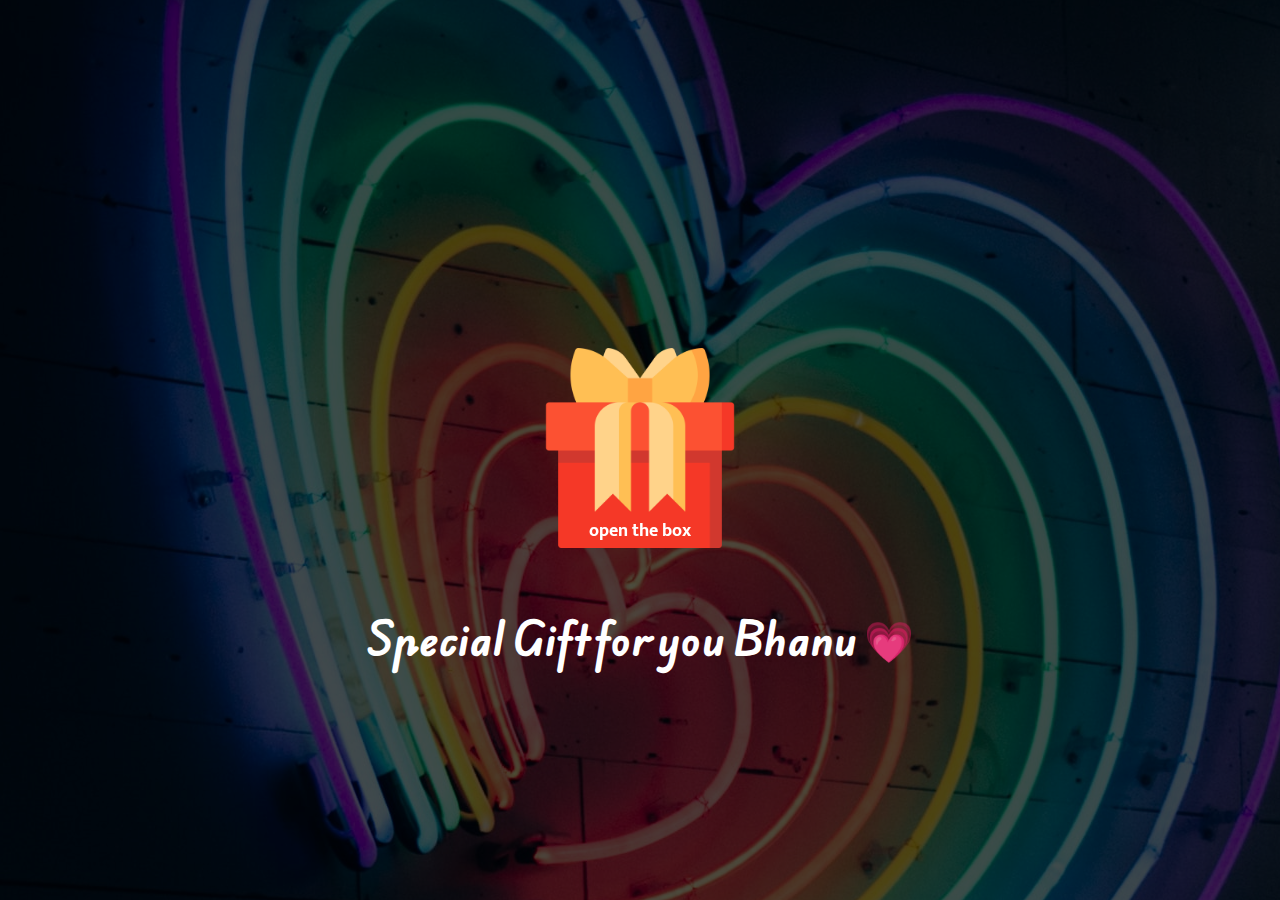
<file: index.html>
<!DOCTYPE html>
<html lang="en">
  <head>
    <meta charset="UTF-8" />
    <meta name="viewport" content="width=device-width, initial-scale=1.0" />
    <link rel="preconnect" href="https://fonts.googleapis.com" />
    <link rel="preconnect" href="https://fonts.gstatic.com" crossorigin />
    <link
      href="https://fonts.googleapis.com/css2?family=Mukta&display=swap"
      rel="stylesheet"
    />
    <link rel="preconnect" href="https://fonts.googleapis.com" />
    <link rel="preconnect" href="https://fonts.gstatic.com" crossorigin />
    <link
      href="https://fonts.googleapis.com/css2?family=Edu+AU+VIC+WA+NT+Hand:wght@400..700&display=swap"
      rel="stylesheet"
    />
    <link rel="stylesheet" href="./css/intro.css" />
    <title>🤍_SpecialGift_🤍</title>
  </head>
  <!--  
 
  CSS Blossoming Flowers at Magical Night.
  I've taken some inspiration by Yup Nguyen's Artwork: https://dribbble.com/shots/11096994-Virtual-Garden.
  Made with Pure CSS & ♥
-->

  <body>
    <div class="container">
      <h1 class="glow">Special Gift for you Bhanu 💗</h1>
      <div class="overlay"></div>

      <div class="gift-container">
        <a href="./flowers.html"> <img src="./images/gift.png" /></a>
      </div>
      <p>open the box</p>
    </div>
  </body>
</html>
</file>
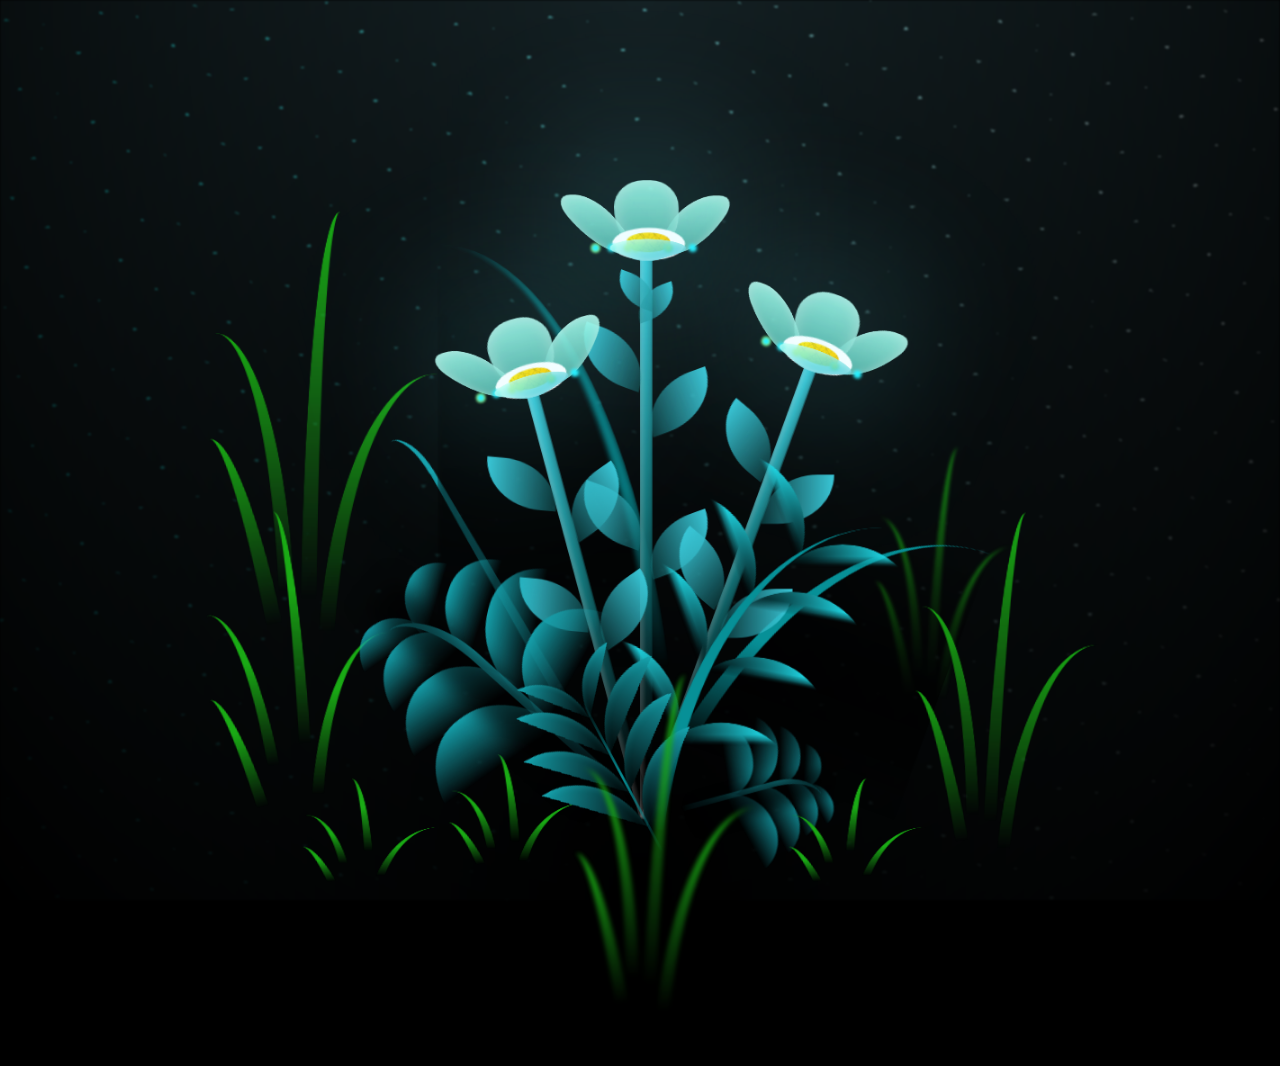
<file: flowers.html>
<!DOCTYPE html>
<html lang="en">
  <head>
    <meta charset="UTF-8" />
    <meta name="viewport" content="width=device-width, initial-scale=1.0" />
    <link rel="stylesheet" href="./css/style.css" />
    <title>🤍_SpecialGift_🤍</title>
  </head>
  <body class="not-loaded">
    <div class="night"></div>
    <div class="flowers">
      <div class="flower flower--1">
        <div class="flower__leafs flower__leafs--1">
          <div class="flower__leaf flower__leaf--1"></div>
          <div class="flower__leaf flower__leaf--2"></div>
          <div class="flower__leaf flower__leaf--3"></div>
          <div class="flower__leaf flower__leaf--4"></div>
          <div class="flower__white-circle"></div>

          <div class="flower__light flower__light--1"></div>
          <div class="flower__light flower__light--2"></div>
          <div class="flower__light flower__light--3"></div>
          <div class="flower__light flower__light--4"></div>
          <div class="flower__light flower__light--5"></div>
          <div class="flower__light flower__light--6"></div>
          <div class="flower__light flower__light--7"></div>
          <div class="flower__light flower__light--8"></div>
        </div>
        <div class="flower__line">
          <div class="flower__line__leaf flower__line__leaf--1"></div>
          <div class="flower__line__leaf flower__line__leaf--2"></div>
          <div class="flower__line__leaf flower__line__leaf--3"></div>
          <div class="flower__line__leaf flower__line__leaf--4"></div>
          <div class="flower__line__leaf flower__line__leaf--5"></div>
          <div class="flower__line__leaf flower__line__leaf--6"></div>
        </div>
      </div>

      <div class="flower flower--2">
        <div class="flower__leafs flower__leafs--2">
          <div class="flower__leaf flower__leaf--1"></div>
          <div class="flower__leaf flower__leaf--2"></div>
          <div class="flower__leaf flower__leaf--3"></div>
          <div class="flower__leaf flower__leaf--4"></div>
          <div class="flower__white-circle"></div>

          <div class="flower__light flower__light--1"></div>
          <div class="flower__light flower__light--2"></div>
          <div class="flower__light flower__light--3"></div>
          <div class="flower__light flower__light--4"></div>
          <div class="flower__light flower__light--5"></div>
          <div class="flower__light flower__light--6"></div>
          <div class="flower__light flower__light--7"></div>
          <div class="flower__light flower__light--8"></div>
        </div>
        <div class="flower__line">
          <div class="flower__line__leaf flower__line__leaf--1"></div>
          <div class="flower__line__leaf flower__line__leaf--2"></div>
          <div class="flower__line__leaf flower__line__leaf--3"></div>
          <div class="flower__line__leaf flower__line__leaf--4"></div>
        </div>
      </div>

      <div class="flower flower--3">
        <div class="flower__leafs flower__leafs--3">
          <div class="flower__leaf flower__leaf--1"></div>
          <div class="flower__leaf flower__leaf--2"></div>
          <div class="flower__leaf flower__leaf--3"></div>
          <div class="flower__leaf flower__leaf--4"></div>
          <div class="flower__white-circle"></div>

          <div class="flower__light flower__light--1"></div>
          <div class="flower__light flower__light--2"></div>
          <div class="flower__light flower__light--3"></div>
          <div class="flower__light flower__light--4"></div>
          <div class="flower__light flower__light--5"></div>
          <div class="flower__light flower__light--6"></div>
          <div class="flower__light flower__light--7"></div>
          <div class="flower__light flower__light--8"></div>
        </div>
        <div class="flower__line">
          <div class="flower__line__leaf flower__line__leaf--1"></div>
          <div class="flower__line__leaf flower__line__leaf--2"></div>
          <div class="flower__line__leaf flower__line__leaf--3"></div>
          <div class="flower__line__leaf flower__line__leaf--4"></div>
        </div>
      </div>

      <div class="grow-ans" style="--d: 1.2s">
        <div class="flower__g-long">
          <div class="flower__g-long__top"></div>
          <div class="flower__g-long__bottom"></div>
        </div>
      </div>

      <div class="growing-grass">
        <div class="flower__grass flower__grass--1">
          <div class="flower__grass--top"></div>
          <div class="flower__grass--bottom"></div>
          <div class="flower__grass__leaf flower__grass__leaf--1"></div>
          <div class="flower__grass__leaf flower__grass__leaf--2"></div>
          <div class="flower__grass__leaf flower__grass__leaf--3"></div>
          <div class="flower__grass__leaf flower__grass__leaf--4"></div>
          <div class="flower__grass__leaf flower__grass__leaf--5"></div>
          <div class="flower__grass__leaf flower__grass__leaf--6"></div>
          <div class="flower__grass__leaf flower__grass__leaf--7"></div>
          <div class="flower__grass__leaf flower__grass__leaf--8"></div>
          <div class="flower__grass__overlay"></div>
        </div>
      </div>

      <div class="growing-grass">
        <div class="flower__grass flower__grass--2">
          <div class="flower__grass--top"></div>
          <div class="flower__grass--bottom"></div>
          <div class="flower__grass__leaf flower__grass__leaf--1"></div>
          <div class="flower__grass__leaf flower__grass__leaf--2"></div>
          <div class="flower__grass__leaf flower__grass__leaf--3"></div>
          <div class="flower__grass__leaf flower__grass__leaf--4"></div>
          <div class="flower__grass__leaf flower__grass__leaf--5"></div>
          <div class="flower__grass__leaf flower__grass__leaf--6"></div>
          <div class="flower__grass__leaf flower__grass__leaf--7"></div>
          <div class="flower__grass__leaf flower__grass__leaf--8"></div>
          <div class="flower__grass__overlay"></div>
        </div>
      </div>

      <div class="grow-ans" style="--d: 2.4s">
        <div class="flower__g-right flower__g-right--1">
          <div class="leaf"></div>
        </div>
      </div>

      <div class="grow-ans" style="--d: 2.8s">
        <div class="flower__g-right flower__g-right--2">
          <div class="leaf"></div>
        </div>
      </div>

      <div class="grow-ans" style="--d: 2.8s">
        <div class="flower__g-front">
          <div
            class="flower__g-front__leaf-wrapper flower__g-front__leaf-wrapper--1"
          >
            <div class="flower__g-front__leaf"></div>
          </div>
          <div
            class="flower__g-front__leaf-wrapper flower__g-front__leaf-wrapper--2"
          >
            <div class="flower__g-front__leaf"></div>
          </div>
          <div
            class="flower__g-front__leaf-wrapper flower__g-front__leaf-wrapper--3"
          >
            <div class="flower__g-front__leaf"></div>
          </div>
          <div
            class="flower__g-front__leaf-wrapper flower__g-front__leaf-wrapper--4"
          >
            <div class="flower__g-front__leaf"></div>
          </div>
          <div
            class="flower__g-front__leaf-wrapper flower__g-front__leaf-wrapper--5"
          >
            <div class="flower__g-front__leaf"></div>
          </div>
          <div
            class="flower__g-front__leaf-wrapper flower__g-front__leaf-wrapper--6"
          >
            <div class="flower__g-front__leaf"></div>
          </div>
          <div
            class="flower__g-front__leaf-wrapper flower__g-front__leaf-wrapper--7"
          >
            <div class="flower__g-front__leaf"></div>
          </div>
          <div
            class="flower__g-front__leaf-wrapper flower__g-front__leaf-wrapper--8"
          >
            <div class="flower__g-front__leaf"></div>
          </div>
          <div class="flower__g-front__line"></div>
        </div>
      </div>

      <div class="grow-ans" style="--d: 3.2s">
        <div class="flower__g-fr">
          <div class="leaf"></div>
          <div class="flower__g-fr__leaf flower__g-fr__leaf--1"></div>
          <div class="flower__g-fr__leaf flower__g-fr__leaf--2"></div>
          <div class="flower__g-fr__leaf flower__g-fr__leaf--3"></div>
          <div class="flower__g-fr__leaf flower__g-fr__leaf--4"></div>
          <div class="flower__g-fr__leaf flower__g-fr__leaf--5"></div>
          <div class="flower__g-fr__leaf flower__g-fr__leaf--6"></div>
          <div class="flower__g-fr__leaf flower__g-fr__leaf--7"></div>
          <div class="flower__g-fr__leaf flower__g-fr__leaf--8"></div>
        </div>
      </div>

      <div class="long-g long-g--0">
        <div class="grow-ans" style="--d: 3s">
          <div class="leaf leaf--0"></div>
        </div>
        <div class="grow-ans" style="--d: 2.2s">
          <div class="leaf leaf--1"></div>
        </div>
        <div class="grow-ans" style="--d: 3.4s">
          <div class="leaf leaf--2"></div>
        </div>
        <div class="grow-ans" style="--d: 3.6s">
          <div class="leaf leaf--3"></div>
        </div>
      </div>

      <div class="long-g long-g--1">
        <div class="grow-ans" style="--d: 3.6s">
          <div class="leaf leaf--0"></div>
        </div>
        <div class="grow-ans" style="--d: 3.8s">
          <div class="leaf leaf--1"></div>
        </div>
        <div class="grow-ans" style="--d: 4s">
          <div class="leaf leaf--2"></div>
        </div>
        <div class="grow-ans" style="--d: 4.2s">
          <div class="leaf leaf--3"></div>
        </div>
      </div>

      <div class="long-g long-g--2">
        <div class="grow-ans" style="--d: 4s">
          <div class="leaf leaf--0"></div>
        </div>
        <div class="grow-ans" style="--d: 4.2s">
          <div class="leaf leaf--1"></div>
        </div>
        <div class="grow-ans" style="--d: 4.4s">
          <div class="leaf leaf--2"></div>
        </div>
        <div class="grow-ans" style="--d: 4.6s">
          <div class="leaf leaf--3"></div>
        </div>
      </div>

      <div class="long-g long-g--3">
        <div class="grow-ans" style="--d: 4s">
          <div class="leaf leaf--0"></div>
        </div>
        <div class="grow-ans" style="--d: 4.2s">
          <div class="leaf leaf--1"></div>
        </div>
        <div class="grow-ans" style="--d: 3s">
          <div class="leaf leaf--2"></div>
        </div>
        <div class="grow-ans" style="--d: 3.6s">
          <div class="leaf leaf--3"></div>
        </div>
      </div>

      <div class="long-g long-g--4">
        <div class="grow-ans" style="--d: 4s">
          <div class="leaf leaf--0"></div>
        </div>
        <div class="grow-ans" style="--d: 4.2s">
          <div class="leaf leaf--1"></div>
        </div>
        <div class="grow-ans" style="--d: 3s">
          <div class="leaf leaf--2"></div>
        </div>
        <div class="grow-ans" style="--d: 3.6s">
          <div class="leaf leaf--3"></div>
        </div>
      </div>

      <div class="long-g long-g--5">
        <div class="grow-ans" style="--d: 4s">
          <div class="leaf leaf--0"></div>
        </div>
        <div class="grow-ans" style="--d: 4.2s">
          <div class="leaf leaf--1"></div>
        </div>
        <div class="grow-ans" style="--d: 3s">
          <div class="leaf leaf--2"></div>
        </div>
        <div class="grow-ans" style="--d: 3.6s">
          <div class="leaf leaf--3"></div>
        </div>
      </div>

      <div class="long-g long-g--6">
        <div class="grow-ans" style="--d: 4.2s">
          <div class="leaf leaf--0"></div>
        </div>
        <div class="grow-ans" style="--d: 4.4s">
          <div class="leaf leaf--1"></div>
        </div>
        <div class="grow-ans" style="--d: 4.6s">
          <div class="leaf leaf--2"></div>
        </div>
        <div class="grow-ans" style="--d: 4.8s">
          <div class="leaf leaf--3"></div>
        </div>
      </div>

      <div class="long-g long-g--7">
        <div class="grow-ans" style="--d: 3s">
          <div class="leaf leaf--0"></div>
        </div>
        <div class="grow-ans" style="--d: 3.2s">
          <div class="leaf leaf--1"></div>
        </div>
        <div class="grow-ans" style="--d: 3.5s">
          <div class="leaf leaf--2"></div>
        </div>
        <div class="grow-ans" style="--d: 3.6s">
          <div class="leaf leaf--3"></div>
        </div>
      </div>
    </div>
    <script src="script.js"></script>
  </body>
</html>
</file>
<file: css/intro.css>
body {
  margin: 0;
  padding: 0;
  box-sizing: border-box;
}

.container {
  height: 100vh;
  width: 100%;
  background-image: url(../images/h.jpg);
  object-fit: cover;
  background-position: center;
  background-position-x: 75%;
  display: flex;
  justify-content: center;
  align-items: center;
}

.overlay {
  width: 100%;
  height: 100vh;
  background-color: rgba(0, 0, 0, 0.7);
  position: absolute;
  top: 0;
  left: 0;
}

img {
  width: 200px;
  animation: tilt-n-move-shaking 0.25s infinite;
}

.gift-container {
  position: fixed;
}

p {
  font-size: 1.125rem;
  color: white;
  font-family: "Mukta", sans-serif;
  font-weight: bold;
  position: fixed;
  z-index: 20;
  margin-top: 140px;
}

@keyframes tilt-n-move-shaking {
  0% {
    transform: translate(0, 0) rotate(0deg);
  }
  25% {
    transform: translate(5px, 5px) rotate(5deg);
  }
  50% {
    transform: translate(0, 0) rotate(0eg);
  }
  75% {
    transform: translate(-5px, 5px) rotate(-5deg);
  }
  100% {
    transform: translate(0, 0) rotate(0deg);
  }
}

@media only screen and (max-width: 450px) {
  img {
    width: 150px;
  }
}

@media only screen and (min-width: 500px) {
  p {
    margin-top: 180px;
  }
}

.glow {
  text-align: center;
  font-size: 2.5rem;
  margin-top: 45vh;
  color: white;
  font-family: "Edu AU VIC WA NT Hand", cursive;
  animation-name: glow;
  animation-duration: 3s;
  animation-iteration-count: infinite;
  animation-direction: alternate;
  z-index: 100;
}

@keyframes glow {
  from {
    text-shadow: 0px 0px 5px #fff, 0px 0px 5px #614ad3;
  }
  to {
    text-shadow: 0px 0px 10px #fff, 0px 0px 10px #614ad3;
  }
}
</file>
<file: css/style.css>
*,
*::after,
*::before {
  padding: 0;
  margin: 0;
  -webkit-box-sizing: border-box;
          box-sizing: border-box;
}

:root {
  --dark-color: #000;
}

body {
  display: -webkit-box;
  display: -ms-flexbox;
  display: flex;
  -webkit-box-align: end;
      -ms-flex-align: end;
          align-items: flex-end;
  -webkit-box-pack: center;
      -ms-flex-pack: center;
          justify-content: center;
  min-height: 100vh;
  background-color: var(--dark-color);
  overflow: hidden;
  -webkit-perspective: 1000px;
          perspective: 1000px;
}

.night {
  position: fixed;
  left: 50%;
  top: 0;
  -webkit-transform: translateX(-50%);
          transform: translateX(-50%);
  width: 100%;
  height: 100%;
  -webkit-filter: blur(0.1vmin);
          filter: blur(0.1vmin);
  background-image: radial-gradient(ellipse at top, transparent 0%, var(--dark-color)), radial-gradient(ellipse at bottom, var(--dark-color), rgba(145, 233, 255, 0.2)), repeating-linear-gradient(220deg, black 0px, black 19px, transparent 19px, transparent 22px), repeating-linear-gradient(189deg, black 0px, black 19px, transparent 19px, transparent 22px), repeating-linear-gradient(148deg, black 0px, black 19px, transparent 19px, transparent 22px), -webkit-gradient(linear, left top, right top, from(#00fffa), to(#f0f0f0));
  background-image: radial-gradient(ellipse at top, transparent 0%, var(--dark-color)), radial-gradient(ellipse at bottom, var(--dark-color), rgba(145, 233, 255, 0.2)), repeating-linear-gradient(220deg, black 0px, black 19px, transparent 19px, transparent 22px), repeating-linear-gradient(189deg, black 0px, black 19px, transparent 19px, transparent 22px), repeating-linear-gradient(148deg, black 0px, black 19px, transparent 19px, transparent 22px), linear-gradient(90deg, #00fffa, #f0f0f0);
}

.flowers {
  position: relative;
  -webkit-transform: scale(0.9);
          transform: scale(0.9);
}

.flower {
  position: absolute;
  bottom: 10vmin;
  -webkit-transform-origin: bottom center;
          transform-origin: bottom center;
  z-index: 10;
  --fl-speed: 0.8s;
}

.flower--1 {
  -webkit-animation: moving-flower-1 4s linear infinite;
          animation: moving-flower-1 4s linear infinite;
}

.flower--1 .flower__line {
  height: 70vmin;
  -webkit-animation-delay: 0.3s;
          animation-delay: 0.3s;
}

.flower--1 .flower__line__leaf--1 {
  -webkit-animation: blooming-leaf-right var(--fl-speed) 1.6s backwards;
          animation: blooming-leaf-right var(--fl-speed) 1.6s backwards;
}

.flower--1 .flower__line__leaf--2 {
  -webkit-animation: blooming-leaf-right var(--fl-speed) 1.4s backwards;
          animation: blooming-leaf-right var(--fl-speed) 1.4s backwards;
}

.flower--1 .flower__line__leaf--3 {
  -webkit-animation: blooming-leaf-left var(--fl-speed) 1.2s backwards;
          animation: blooming-leaf-left var(--fl-speed) 1.2s backwards;
}

.flower--1 .flower__line__leaf--4 {
  -webkit-animation: blooming-leaf-left var(--fl-speed) 1s backwards;
          animation: blooming-leaf-left var(--fl-speed) 1s backwards;
}

.flower--1 .flower__line__leaf--5 {
  -webkit-animation: blooming-leaf-right var(--fl-speed) 1.8s backwards;
          animation: blooming-leaf-right var(--fl-speed) 1.8s backwards;
}

.flower--1 .flower__line__leaf--6 {
  -webkit-animation: blooming-leaf-left var(--fl-speed) 2s backwards;
          animation: blooming-leaf-left var(--fl-speed) 2s backwards;
}

.flower--2 {
  left: 50%;
  -webkit-transform: rotate(20deg);
          transform: rotate(20deg);
  -webkit-animation: moving-flower-2 4s linear infinite;
          animation: moving-flower-2 4s linear infinite;
}

.flower--2 .flower__line {
  height: 60vmin;
  -webkit-animation-delay: 0.6s;
          animation-delay: 0.6s;
}

.flower--2 .flower__line__leaf--1 {
  -webkit-animation: blooming-leaf-right var(--fl-speed) 1.9s backwards;
          animation: blooming-leaf-right var(--fl-speed) 1.9s backwards;
}

.flower--2 .flower__line__leaf--2 {
  -webkit-animation: blooming-leaf-right var(--fl-speed) 1.7s backwards;
          animation: blooming-leaf-right var(--fl-speed) 1.7s backwards;
}

.flower--2 .flower__line__leaf--3 {
  -webkit-animation: blooming-leaf-left var(--fl-speed) 1.5s backwards;
          animation: blooming-leaf-left var(--fl-speed) 1.5s backwards;
}

.flower--2 .flower__line__leaf--4 {
  -webkit-animation: blooming-leaf-left var(--fl-speed) 1.3s backwards;
          animation: blooming-leaf-left var(--fl-speed) 1.3s backwards;
}

.flower--3 {
  left: 50%;
  -webkit-transform: rotate(-15deg);
          transform: rotate(-15deg);
  -webkit-animation: moving-flower-3 4s linear infinite;
          animation: moving-flower-3 4s linear infinite;
}

.flower--3 .flower__line {
  -webkit-animation-delay: 0.9s;
          animation-delay: 0.9s;
}

.flower--3 .flower__line__leaf--1 {
  -webkit-animation: blooming-leaf-right var(--fl-speed) 2.5s backwards;
          animation: blooming-leaf-right var(--fl-speed) 2.5s backwards;
}

.flower--3 .flower__line__leaf--2 {
  -webkit-animation: blooming-leaf-right var(--fl-speed) 2.3s backwards;
          animation: blooming-leaf-right var(--fl-speed) 2.3s backwards;
}

.flower--3 .flower__line__leaf--3 {
  -webkit-animation: blooming-leaf-left var(--fl-speed) 2.1s backwards;
          animation: blooming-leaf-left var(--fl-speed) 2.1s backwards;
}

.flower--3 .flower__line__leaf--4 {
  -webkit-animation: blooming-leaf-left var(--fl-speed) 1.9s backwards;
          animation: blooming-leaf-left var(--fl-speed) 1.9s backwards;
}

.flower__leafs {
  position: relative;
  -webkit-animation: blooming-flower 2s backwards;
          animation: blooming-flower 2s backwards;
}

.flower__leafs--1 {
  -webkit-animation-delay: 1.1s;
          animation-delay: 1.1s;
}

.flower__leafs--2 {
  -webkit-animation-delay: 1.4s;
          animation-delay: 1.4s;
}

.flower__leafs--3 {
  -webkit-animation-delay: 1.7s;
          animation-delay: 1.7s;
}

.flower__leafs::after {
  content: "";
  position: absolute;
  left: 0;
  top: 0;
  -webkit-transform: translate(-50%, -100%);
          transform: translate(-50%, -100%);
  width: 8vmin;
  height: 8vmin;
  background-color: #6bf0ff;
  -webkit-filter: blur(10vmin);
          filter: blur(10vmin);
}

.flower__leaf {
  position: absolute;
  bottom: 0;
  left: 50%;
  width: 8vmin;
  height: 11vmin;
  border-radius: 51% 49% 47% 53% / 44% 45% 55% 69%;
  background-color: #a7ffee;
  background-image: -webkit-gradient(linear, left bottom, left top, from(#54b8aa), to(#a7ffee));
  background-image: linear-gradient(to top, #54b8aa, #a7ffee);
  -webkit-transform-origin: bottom center;
          transform-origin: bottom center;
  opacity: 0.9;
  -webkit-box-shadow: inset 0 0 2vmin rgba(255, 255, 255, 0.5);
          box-shadow: inset 0 0 2vmin rgba(255, 255, 255, 0.5);
}

.flower__leaf--1 {
  -webkit-transform: translate(-10%, 1%) rotateY(40deg) rotateX(-50deg);
          transform: translate(-10%, 1%) rotateY(40deg) rotateX(-50deg);
}

.flower__leaf--2 {
  -webkit-transform: translate(-50%, -4%) rotateX(40deg);
          transform: translate(-50%, -4%) rotateX(40deg);
}

.flower__leaf--3 {
  -webkit-transform: translate(-90%, 0%) rotateY(45deg) rotateX(50deg);
          transform: translate(-90%, 0%) rotateY(45deg) rotateX(50deg);
}

.flower__leaf--4 {
  width: 8vmin;
  height: 8vmin;
  -webkit-transform-origin: bottom left;
          transform-origin: bottom left;
  border-radius: 4vmin 10vmin 4vmin 4vmin;
  -webkit-transform: translate(0%, 18%) rotateX(70deg) rotate(-43deg);
          transform: translate(0%, 18%) rotateX(70deg) rotate(-43deg);
  background-image: -webkit-gradient(linear, left bottom, left top, from(#39c6d6), to(#a7ffee));
  background-image: linear-gradient(to top, #39c6d6, #a7ffee);
  z-index: 1;
  opacity: 0.8;
}

.flower__white-circle {
  position: absolute;
  left: -3.5vmin;
  top: -3vmin;
  width: 9vmin;
  height: 4vmin;
  border-radius: 50%;
  background-color: #fff;
}

.flower__white-circle::after {
  content: "";
  position: absolute;
  left: 50%;
  top: 45%;
  -webkit-transform: translate(-50%, -50%);
          transform: translate(-50%, -50%);
  width: 60%;
  height: 60%;
  border-radius: inherit;
  background-image: repeating-linear-gradient(135deg, rgba(0, 0, 0, 0.03) 0px, rgba(0, 0, 0, 0.03) 1px, transparent 1px, transparent 12px), repeating-linear-gradient(45deg, rgba(0, 0, 0, 0.03) 0px, rgba(0, 0, 0, 0.03) 1px, transparent 1px, transparent 12px), repeating-linear-gradient(67.5deg, rgba(0, 0, 0, 0.03) 0px, rgba(0, 0, 0, 0.03) 1px, transparent 1px, transparent 12px), repeating-linear-gradient(135deg, rgba(0, 0, 0, 0.03) 0px, rgba(0, 0, 0, 0.03) 1px, transparent 1px, transparent 12px), repeating-linear-gradient(45deg, rgba(0, 0, 0, 0.03) 0px, rgba(0, 0, 0, 0.03) 1px, transparent 1px, transparent 12px), repeating-linear-gradient(112.5deg, rgba(0, 0, 0, 0.03) 0px, rgba(0, 0, 0, 0.03) 1px, transparent 1px, transparent 12px), repeating-linear-gradient(112.5deg, rgba(0, 0, 0, 0.03) 0px, rgba(0, 0, 0, 0.03) 1px, transparent 1px, transparent 12px), repeating-linear-gradient(45deg, rgba(0, 0, 0, 0.03) 0px, rgba(0, 0, 0, 0.03) 1px, transparent 1px, transparent 12px), repeating-linear-gradient(22.5deg, rgba(0, 0, 0, 0.03) 0px, rgba(0, 0, 0, 0.03) 1px, transparent 1px, transparent 12px), repeating-linear-gradient(45deg, rgba(0, 0, 0, 0.03) 0px, rgba(0, 0, 0, 0.03) 1px, transparent 1px, transparent 12px), repeating-linear-gradient(22.5deg, rgba(0, 0, 0, 0.03) 0px, rgba(0, 0, 0, 0.03) 1px, transparent 1px, transparent 12px), repeating-linear-gradient(135deg, rgba(0, 0, 0, 0.03) 0px, rgba(0, 0, 0, 0.03) 1px, transparent 1px, transparent 12px), repeating-linear-gradient(157.5deg, rgba(0, 0, 0, 0.03) 0px, rgba(0, 0, 0, 0.03) 1px, transparent 1px, transparent 12px), repeating-linear-gradient(67.5deg, rgba(0, 0, 0, 0.03) 0px, rgba(0, 0, 0, 0.03) 1px, transparent 1px, transparent 12px), repeating-linear-gradient(67.5deg, rgba(0, 0, 0, 0.03) 0px, rgba(0, 0, 0, 0.03) 1px, transparent 1px, transparent 12px), -webkit-gradient(linear, left top, right top, from(#ffeb12), to(#ffce00));
  background-image: repeating-linear-gradient(135deg, rgba(0, 0, 0, 0.03) 0px, rgba(0, 0, 0, 0.03) 1px, transparent 1px, transparent 12px), repeating-linear-gradient(45deg, rgba(0, 0, 0, 0.03) 0px, rgba(0, 0, 0, 0.03) 1px, transparent 1px, transparent 12px), repeating-linear-gradient(67.5deg, rgba(0, 0, 0, 0.03) 0px, rgba(0, 0, 0, 0.03) 1px, transparent 1px, transparent 12px), repeating-linear-gradient(135deg, rgba(0, 0, 0, 0.03) 0px, rgba(0, 0, 0, 0.03) 1px, transparent 1px, transparent 12px), repeating-linear-gradient(45deg, rgba(0, 0, 0, 0.03) 0px, rgba(0, 0, 0, 0.03) 1px, transparent 1px, transparent 12px), repeating-linear-gradient(112.5deg, rgba(0, 0, 0, 0.03) 0px, rgba(0, 0, 0, 0.03) 1px, transparent 1px, transparent 12px), repeating-linear-gradient(112.5deg, rgba(0, 0, 0, 0.03) 0px, rgba(0, 0, 0, 0.03) 1px, transparent 1px, transparent 12px), repeating-linear-gradient(45deg, rgba(0, 0, 0, 0.03) 0px, rgba(0, 0, 0, 0.03) 1px, transparent 1px, transparent 12px), repeating-linear-gradient(22.5deg, rgba(0, 0, 0, 0.03) 0px, rgba(0, 0, 0, 0.03) 1px, transparent 1px, transparent 12px), repeating-linear-gradient(45deg, rgba(0, 0, 0, 0.03) 0px, rgba(0, 0, 0, 0.03) 1px, transparent 1px, transparent 12px), repeating-linear-gradient(22.5deg, rgba(0, 0, 0, 0.03) 0px, rgba(0, 0, 0, 0.03) 1px, transparent 1px, transparent 12px), repeating-linear-gradient(135deg, rgba(0, 0, 0, 0.03) 0px, rgba(0, 0, 0, 0.03) 1px, transparent 1px, transparent 12px), repeating-linear-gradient(157.5deg, rgba(0, 0, 0, 0.03) 0px, rgba(0, 0, 0, 0.03) 1px, transparent 1px, transparent 12px), repeating-linear-gradient(67.5deg, rgba(0, 0, 0, 0.03) 0px, rgba(0, 0, 0, 0.03) 1px, transparent 1px, transparent 12px), repeating-linear-gradient(67.5deg, rgba(0, 0, 0, 0.03) 0px, rgba(0, 0, 0, 0.03) 1px, transparent 1px, transparent 12px), linear-gradient(90deg, #ffeb12, #ffce00);
}

.flower__line {
  height: 55vmin;
  width: 1.5vmin;
  background-image: -webkit-gradient(linear, right top, left top, from(rgba(0, 0, 0, 0.2)), color-stop(transparent), to(rgba(255, 255, 255, 0.2))), -webkit-gradient(linear, left bottom, left top, color-stop(10%, transparent), color-stop(#14757a), to(#39c6d6));
  background-image: linear-gradient(to left, rgba(0, 0, 0, 0.2), transparent, rgba(255, 255, 255, 0.2)), linear-gradient(to top, transparent 10%, #14757a, #39c6d6);
  -webkit-box-shadow: inset 0 0 2px rgba(0, 0, 0, 0.5);
          box-shadow: inset 0 0 2px rgba(0, 0, 0, 0.5);
  -webkit-animation: grow-flower-tree 4s backwards;
          animation: grow-flower-tree 4s backwards;
}

.flower__line__leaf {
  --w: 7vmin;
  --h: calc(var(--w) + 2vmin);
  position: absolute;
  top: 20%;
  left: 90%;
  width: var(--w);
  height: var(--h);
  border-top-right-radius: var(--h);
  border-bottom-left-radius: var(--h);
  background-image: -webkit-gradient(linear, left bottom, left top, from(rgba(20, 117, 122, 0.4)), to(#39c6d6));
  background-image: linear-gradient(to top, rgba(20, 117, 122, 0.4), #39c6d6);
}

.flower__line__leaf--1 {
  -webkit-transform: rotate(70deg) rotateY(30deg);
          transform: rotate(70deg) rotateY(30deg);
}

.flower__line__leaf--2 {
  top: 45%;
  -webkit-transform: rotate(70deg) rotateY(30deg);
          transform: rotate(70deg) rotateY(30deg);
}

.flower__line__leaf--3, .flower__line__leaf--4, .flower__line__leaf--6 {
  border-top-right-radius: 0;
  border-bottom-left-radius: 0;
  border-top-left-radius: var(--h);
  border-bottom-right-radius: var(--h);
  left: -460%;
  top: 12%;
  -webkit-transform: rotate(-70deg) rotateY(30deg);
          transform: rotate(-70deg) rotateY(30deg);
}

.flower__line__leaf--4 {
  top: 40%;
}

.flower__line__leaf--5 {
  top: 0;
  -webkit-transform-origin: left;
          transform-origin: left;
  -webkit-transform: rotate(70deg) rotateY(30deg) scale(0.6);
          transform: rotate(70deg) rotateY(30deg) scale(0.6);
}

.flower__line__leaf--6 {
  top: -2%;
  left: -450%;
  -webkit-transform-origin: right;
          transform-origin: right;
  -webkit-transform: rotate(-70deg) rotateY(30deg) scale(0.6);
          transform: rotate(-70deg) rotateY(30deg) scale(0.6);
}

.flower__light {
  position: absolute;
  bottom: 0vmin;
  width: 1vmin;
  height: 1vmin;
  background-color: #fffb00;
  border-radius: 50%;
  -webkit-filter: blur(0.2vmin);
          filter: blur(0.2vmin);
  -webkit-animation: light-ans 4s linear infinite backwards;
          animation: light-ans 4s linear infinite backwards;
}

.flower__light:nth-child(odd) {
  background-color: #23f0ff;
}

.flower__light--1 {
  left: -2vmin;
  -webkit-animation-delay: 1s;
          animation-delay: 1s;
}

.flower__light--2 {
  left: 3vmin;
  -webkit-animation-delay: 0.5s;
          animation-delay: 0.5s;
}

.flower__light--3 {
  left: -6vmin;
  -webkit-animation-delay: 0.3s;
          animation-delay: 0.3s;
}

.flower__light--4 {
  left: 6vmin;
  -webkit-animation-delay: 0.9s;
          animation-delay: 0.9s;
}

.flower__light--5 {
  left: -1vmin;
  -webkit-animation-delay: 1.5s;
          animation-delay: 1.5s;
}

.flower__light--6 {
  left: -4vmin;
  -webkit-animation-delay: 3s;
          animation-delay: 3s;
}

.flower__light--7 {
  left: 3vmin;
  -webkit-animation-delay: 2s;
          animation-delay: 2s;
}

.flower__light--8 {
  left: -6vmin;
  -webkit-animation-delay: 3.5s;
          animation-delay: 3.5s;
}

.flower__grass {
  --c: #159faa;
  --line-w: 1.5vmin;
  position: absolute;
  bottom: 12vmin;
  left: -7vmin;
  display: -webkit-box;
  display: -ms-flexbox;
  display: flex;
  -webkit-box-orient: vertical;
  -webkit-box-direction: normal;
      -ms-flex-direction: column;
          flex-direction: column;
  -webkit-box-align: end;
      -ms-flex-align: end;
          align-items: flex-end;
  z-index: 20;
  -webkit-transform-origin: bottom center;
          transform-origin: bottom center;
  -webkit-transform: rotate(-48deg) rotateY(40deg);
          transform: rotate(-48deg) rotateY(40deg);
}

.flower__grass--1 {
  -webkit-animation: moving-grass 2s linear infinite;
          animation: moving-grass 2s linear infinite;
}

.flower__grass--2 {
  left: 2vmin;
  bottom: 10vmin;
  -webkit-transform: scale(0.5) rotate(75deg) rotateX(10deg) rotateY(-200deg);
          transform: scale(0.5) rotate(75deg) rotateX(10deg) rotateY(-200deg);
  opacity: 0.8;
  z-index: 0;
  -webkit-animation: moving-grass--2 1.5s linear infinite;
          animation: moving-grass--2 1.5s linear infinite;
}

.flower__grass--top {
  width: 7vmin;
  height: 10vmin;
  border-top-right-radius: 100%;
  border-right: var(--line-w) solid var(--c);
  -webkit-transform-origin: bottom center;
          transform-origin: bottom center;
  -webkit-transform: rotate(-2deg);
          transform: rotate(-2deg);
}

.flower__grass--bottom {
  margin-top: -2px;
  width: var(--line-w);
  height: 25vmin;
  background-image: -webkit-gradient(linear, left bottom, left top, from(transparent), to(var(--c)));
  background-image: linear-gradient(to top, transparent, var(--c));
}

.flower__grass__leaf {
  --size: 10vmin;
  position: absolute;
  width: calc(var(--size) * 2.1);
  height: var(--size);
  border-top-left-radius: var(--size);
  border-top-right-radius: var(--size);
  background-image: -webkit-gradient(linear, left bottom, left top, from(transparent), color-stop(30%, transparent), to(var(--c)));
  background-image: linear-gradient(to top, transparent, transparent 30%, var(--c));
  z-index: 100;
}

.flower__grass__leaf--1 {
  top: -6%;
  left: 30%;
  --size: 6vmin;
  -webkit-transform: rotate(-20deg);
          transform: rotate(-20deg);
  -webkit-animation: growing-grass-ans--1 2s 2.6s backwards;
          animation: growing-grass-ans--1 2s 2.6s backwards;
}

@-webkit-keyframes growing-grass-ans--1 {
  0% {
    -webkit-transform-origin: bottom left;
            transform-origin: bottom left;
    -webkit-transform: rotate(-20deg) scale(0);
            transform: rotate(-20deg) scale(0);
  }
}

@keyframes growing-grass-ans--1 {
  0% {
    -webkit-transform-origin: bottom left;
            transform-origin: bottom left;
    -webkit-transform: rotate(-20deg) scale(0);
            transform: rotate(-20deg) scale(0);
  }
}

.flower__grass__leaf--2 {
  top: -5%;
  left: -110%;
  --size: 6vmin;
  -webkit-transform: rotate(10deg);
          transform: rotate(10deg);
  -webkit-animation: growing-grass-ans--2 2s 2.4s linear backwards;
          animation: growing-grass-ans--2 2s 2.4s linear backwards;
}

@-webkit-keyframes growing-grass-ans--2 {
  0% {
    -webkit-transform-origin: bottom right;
            transform-origin: bottom right;
    -webkit-transform: rotate(10deg) scale(0);
            transform: rotate(10deg) scale(0);
  }
}

@keyframes growing-grass-ans--2 {
  0% {
    -webkit-transform-origin: bottom right;
            transform-origin: bottom right;
    -webkit-transform: rotate(10deg) scale(0);
            transform: rotate(10deg) scale(0);
  }
}

.flower__grass__leaf--3 {
  top: 5%;
  left: 60%;
  --size: 8vmin;
  -webkit-transform: rotate(-18deg) rotateX(-20deg);
          transform: rotate(-18deg) rotateX(-20deg);
  -webkit-animation: growing-grass-ans--3 2s 2.2s linear backwards;
          animation: growing-grass-ans--3 2s 2.2s linear backwards;
}

@-webkit-keyframes growing-grass-ans--3 {
  0% {
    -webkit-transform-origin: bottom left;
            transform-origin: bottom left;
    -webkit-transform: rotate(-18deg) rotateX(-20deg) scale(0);
            transform: rotate(-18deg) rotateX(-20deg) scale(0);
  }
}

@keyframes growing-grass-ans--3 {
  0% {
    -webkit-transform-origin: bottom left;
            transform-origin: bottom left;
    -webkit-transform: rotate(-18deg) rotateX(-20deg) scale(0);
            transform: rotate(-18deg) rotateX(-20deg) scale(0);
  }
}

.flower__grass__leaf--4 {
  top: 6%;
  left: -135%;
  --size: 8vmin;
  -webkit-transform: rotate(2deg);
          transform: rotate(2deg);
  -webkit-animation: growing-grass-ans--4 2s 2s linear backwards;
          animation: growing-grass-ans--4 2s 2s linear backwards;
}

@-webkit-keyframes growing-grass-ans--4 {
  0% {
    -webkit-transform-origin: bottom right;
            transform-origin: bottom right;
    -webkit-transform: rotate(2deg) scale(0);
            transform: rotate(2deg) scale(0);
  }
}

@keyframes growing-grass-ans--4 {
  0% {
    -webkit-transform-origin: bottom right;
            transform-origin: bottom right;
    -webkit-transform: rotate(2deg) scale(0);
            transform: rotate(2deg) scale(0);
  }
}

.flower__grass__leaf--5 {
  top: 20%;
  left: 60%;
  --size: 10vmin;
  -webkit-transform: rotate(-24deg) rotateX(-20deg);
          transform: rotate(-24deg) rotateX(-20deg);
  -webkit-animation: growing-grass-ans--5 2s 1.8s linear backwards;
          animation: growing-grass-ans--5 2s 1.8s linear backwards;
}

@-webkit-keyframes growing-grass-ans--5 {
  0% {
    -webkit-transform-origin: bottom left;
            transform-origin: bottom left;
    -webkit-transform: rotate(-24deg) rotateX(-20deg) scale(0);
            transform: rotate(-24deg) rotateX(-20deg) scale(0);
  }
}

@keyframes growing-grass-ans--5 {
  0% {
    -webkit-transform-origin: bottom left;
            transform-origin: bottom left;
    -webkit-transform: rotate(-24deg) rotateX(-20deg) scale(0);
            transform: rotate(-24deg) rotateX(-20deg) scale(0);
  }
}

.flower__grass__leaf--6 {
  top: 22%;
  left: -180%;
  --size: 10vmin;
  -webkit-transform: rotate(10deg);
          transform: rotate(10deg);
  -webkit-animation: growing-grass-ans--6 2s 1.6s linear backwards;
          animation: growing-grass-ans--6 2s 1.6s linear backwards;
}

@-webkit-keyframes growing-grass-ans--6 {
  0% {
    -webkit-transform-origin: bottom right;
            transform-origin: bottom right;
    -webkit-transform: rotate(10deg) scale(0);
            transform: rotate(10deg) scale(0);
  }
}

@keyframes growing-grass-ans--6 {
  0% {
    -webkit-transform-origin: bottom right;
            transform-origin: bottom right;
    -webkit-transform: rotate(10deg) scale(0);
            transform: rotate(10deg) scale(0);
  }
}

.flower__grass__leaf--7 {
  top: 39%;
  left: 70%;
  --size: 10vmin;
  -webkit-transform: rotate(-10deg);
          transform: rotate(-10deg);
  -webkit-animation: growing-grass-ans--7 2s 1.4s linear backwards;
          animation: growing-grass-ans--7 2s 1.4s linear backwards;
}

@-webkit-keyframes growing-grass-ans--7 {
  0% {
    -webkit-transform-origin: bottom left;
            transform-origin: bottom left;
    -webkit-transform: rotate(-10deg) scale(0);
            transform: rotate(-10deg) scale(0);
  }
}

@keyframes growing-grass-ans--7 {
  0% {
    -webkit-transform-origin: bottom left;
            transform-origin: bottom left;
    -webkit-transform: rotate(-10deg) scale(0);
            transform: rotate(-10deg) scale(0);
  }
}

.flower__grass__leaf--8 {
  top: 40%;
  left: -215%;
  --size: 11vmin;
  -webkit-transform: rotate(10deg);
          transform: rotate(10deg);
  -webkit-animation: growing-grass-ans--8 2s 1.2s linear backwards;
          animation: growing-grass-ans--8 2s 1.2s linear backwards;
}

@-webkit-keyframes growing-grass-ans--8 {
  0% {
    -webkit-transform-origin: bottom right;
            transform-origin: bottom right;
    -webkit-transform: rotate(10deg) scale(0);
            transform: rotate(10deg) scale(0);
  }
}

@keyframes growing-grass-ans--8 {
  0% {
    -webkit-transform-origin: bottom right;
            transform-origin: bottom right;
    -webkit-transform: rotate(10deg) scale(0);
            transform: rotate(10deg) scale(0);
  }
}

.flower__grass__overlay {
  position: absolute;
  top: -10%;
  right: 0%;
  width: 100%;
  height: 100%;
  background-color: rgba(0, 0, 0, 0.6);
  -webkit-filter: blur(1.5vmin);
          filter: blur(1.5vmin);
  z-index: 100;
}

.flower__g-long {
  --w: 2vmin;
  --h: 6vmin;
  --c: #159faa;
  position: absolute;
  bottom: 10vmin;
  left: -3vmin;
  -webkit-transform-origin: bottom center;
          transform-origin: bottom center;
  -webkit-transform: rotate(-30deg) rotateY(-20deg);
          transform: rotate(-30deg) rotateY(-20deg);
  display: -webkit-box;
  display: -ms-flexbox;
  display: flex;
  -webkit-box-orient: vertical;
  -webkit-box-direction: normal;
      -ms-flex-direction: column;
          flex-direction: column;
  -webkit-box-align: end;
      -ms-flex-align: end;
          align-items: flex-end;
  -webkit-animation: flower-g-long-ans 3s linear infinite;
          animation: flower-g-long-ans 3s linear infinite;
}

@-webkit-keyframes flower-g-long-ans {
  0%,
  100% {
    -webkit-transform: rotate(-30deg) rotateY(-20deg);
            transform: rotate(-30deg) rotateY(-20deg);
  }
  50% {
    -webkit-transform: rotate(-32deg) rotateY(-20deg);
            transform: rotate(-32deg) rotateY(-20deg);
  }
}

@keyframes flower-g-long-ans {
  0%,
  100% {
    -webkit-transform: rotate(-30deg) rotateY(-20deg);
            transform: rotate(-30deg) rotateY(-20deg);
  }
  50% {
    -webkit-transform: rotate(-32deg) rotateY(-20deg);
            transform: rotate(-32deg) rotateY(-20deg);
  }
}

.flower__g-long__top {
  top: calc(var(--h) * -1);
  width: calc(var(--w) + 1vmin);
  height: var(--h);
  border-top-right-radius: 100%;
  border-right: 0.7vmin solid var(--c);
  -webkit-transform: translate(-0.7vmin, 1vmin);
          transform: translate(-0.7vmin, 1vmin);
}

.flower__g-long__bottom {
  width: var(--w);
  height: 50vmin;
  -webkit-transform-origin: bottom center;
          transform-origin: bottom center;
  background-image: -webkit-gradient(linear, left bottom, left top, color-stop(30%, transparent), to(var(--c)));
  background-image: linear-gradient(to top, transparent 30%, var(--c));
  -webkit-box-shadow: inset 0 0 2px rgba(0, 0, 0, 0.5);
          box-shadow: inset 0 0 2px rgba(0, 0, 0, 0.5);
  -webkit-clip-path: polygon(35% 0, 65% 1%, 100% 100%, 0% 100%);
          clip-path: polygon(35% 0, 65% 1%, 100% 100%, 0% 100%);
}

.flower__g-right {
  position: absolute;
  bottom: 6vmin;
  left: -2vmin;
  -webkit-transform-origin: bottom left;
          transform-origin: bottom left;
  -webkit-transform: rotate(20deg);
          transform: rotate(20deg);
}

.flower__g-right .leaf {
  width: 30vmin;
  height: 50vmin;
  border-top-left-radius: 100%;
  border-left: 2vmin solid #079097;
  background-image: -webkit-gradient(linear, left top, left bottom, from(transparent), color-stop(60%, var(--dark-color)));
  background-image: linear-gradient(to bottom, transparent, var(--dark-color) 60%);
  -webkit-mask-image: -webkit-gradient(linear, left bottom, left top, color-stop(30%, transparent), color-stop(60%, #079097));
  -webkit-mask-image: linear-gradient(to top, transparent 30%, #079097 60%);
}

.flower__g-right--1 {
  -webkit-animation: flower-g-right-ans 2.5s linear infinite;
          animation: flower-g-right-ans 2.5s linear infinite;
}

.flower__g-right--2 {
  left: 5vmin;
  -webkit-transform: rotateY(-180deg);
          transform: rotateY(-180deg);
  -webkit-animation: flower-g-right-ans--2 3s linear infinite;
          animation: flower-g-right-ans--2 3s linear infinite;
}

.flower__g-right--2 .leaf {
  height: 75vmin;
  -webkit-filter: blur(0.3vmin);
          filter: blur(0.3vmin);
  opacity: 0.8;
}

@-webkit-keyframes flower-g-right-ans {
  0%,
  100% {
    -webkit-transform: rotate(20deg);
            transform: rotate(20deg);
  }
  50% {
    -webkit-transform: rotate(24deg) rotateX(-20deg);
            transform: rotate(24deg) rotateX(-20deg);
  }
}

@keyframes flower-g-right-ans {
  0%,
  100% {
    -webkit-transform: rotate(20deg);
            transform: rotate(20deg);
  }
  50% {
    -webkit-transform: rotate(24deg) rotateX(-20deg);
            transform: rotate(24deg) rotateX(-20deg);
  }
}

@-webkit-keyframes flower-g-right-ans--2 {
  0%,
  100% {
    -webkit-transform: rotateY(-180deg) rotate(0deg) rotateX(-20deg);
            transform: rotateY(-180deg) rotate(0deg) rotateX(-20deg);
  }
  50% {
    -webkit-transform: rotateY(-180deg) rotate(6deg) rotateX(-20deg);
            transform: rotateY(-180deg) rotate(6deg) rotateX(-20deg);
  }
}

@keyframes flower-g-right-ans--2 {
  0%,
  100% {
    -webkit-transform: rotateY(-180deg) rotate(0deg) rotateX(-20deg);
            transform: rotateY(-180deg) rotate(0deg) rotateX(-20deg);
  }
  50% {
    -webkit-transform: rotateY(-180deg) rotate(6deg) rotateX(-20deg);
            transform: rotateY(-180deg) rotate(6deg) rotateX(-20deg);
  }
}

.flower__g-front {
  position: absolute;
  bottom: 6vmin;
  left: 2.5vmin;
  z-index: 100;
  -webkit-transform-origin: bottom center;
          transform-origin: bottom center;
  -webkit-transform: rotate(-28deg) rotateY(30deg) scale(1.04);
          transform: rotate(-28deg) rotateY(30deg) scale(1.04);
  -webkit-animation: flower__g-front-ans 2s linear infinite;
          animation: flower__g-front-ans 2s linear infinite;
}

@-webkit-keyframes flower__g-front-ans {
  0%,
  100% {
    -webkit-transform: rotate(-28deg) rotateY(30deg) scale(1.04);
            transform: rotate(-28deg) rotateY(30deg) scale(1.04);
  }
  50% {
    -webkit-transform: rotate(-35deg) rotateY(40deg) scale(1.04);
            transform: rotate(-35deg) rotateY(40deg) scale(1.04);
  }
}

@keyframes flower__g-front-ans {
  0%,
  100% {
    -webkit-transform: rotate(-28deg) rotateY(30deg) scale(1.04);
            transform: rotate(-28deg) rotateY(30deg) scale(1.04);
  }
  50% {
    -webkit-transform: rotate(-35deg) rotateY(40deg) scale(1.04);
            transform: rotate(-35deg) rotateY(40deg) scale(1.04);
  }
}

.flower__g-front__line {
  width: 0.3vmin;
  height: 20vmin;
  background-image: -webkit-gradient(linear, left bottom, left top, from(transparent), color-stop(#079097), to(transparent));
  background-image: linear-gradient(to top, transparent, #079097, transparent 100%);
  position: relative;
}

.flower__g-front__leaf-wrapper {
  position: absolute;
  top: 0;
  left: 0;
  -webkit-transform-origin: bottom left;
          transform-origin: bottom left;
  -webkit-transform: rotate(10deg);
          transform: rotate(10deg);
}

.flower__g-front__leaf-wrapper:nth-child(even) {
  left: 0vmin;
  -webkit-transform: rotateY(-180deg) rotate(5deg);
          transform: rotateY(-180deg) rotate(5deg);
  -webkit-animation: flower__g-front__leaf-left-ans 1s ease-in backwards;
          animation: flower__g-front__leaf-left-ans 1s ease-in backwards;
}

.flower__g-front__leaf-wrapper:nth-child(odd) {
  -webkit-animation: flower__g-front__leaf-ans 1s ease-in backwards;
          animation: flower__g-front__leaf-ans 1s ease-in backwards;
}

.flower__g-front__leaf-wrapper--1 {
  top: -8vmin;
  -webkit-transform: scale(0.7);
          transform: scale(0.7);
  -webkit-animation: flower__g-front__leaf-ans 1s 5.5s ease-in backwards !important;
          animation: flower__g-front__leaf-ans 1s 5.5s ease-in backwards !important;
}

.flower__g-front__leaf-wrapper--2 {
  top: -8vmin;
  -webkit-transform: rotateY(-180deg) scale(0.7) !important;
          transform: rotateY(-180deg) scale(0.7) !important;
  -webkit-animation: flower__g-front__leaf-left-ans-2 1s 4.6s ease-in backwards !important;
          animation: flower__g-front__leaf-left-ans-2 1s 4.6s ease-in backwards !important;
}

.flower__g-front__leaf-wrapper--3 {
  top: -3vmin;
  -webkit-animation: flower__g-front__leaf-ans 1s 4.6s ease-in backwards;
          animation: flower__g-front__leaf-ans 1s 4.6s ease-in backwards;
}

.flower__g-front__leaf-wrapper--4 {
  top: -3vmin;
  -webkit-transform: rotateY(-180deg) scale(0.9) !important;
          transform: rotateY(-180deg) scale(0.9) !important;
  -webkit-animation: flower__g-front__leaf-left-ans-2 1s 4.6s ease-in backwards !important;
          animation: flower__g-front__leaf-left-ans-2 1s 4.6s ease-in backwards !important;
}

@-webkit-keyframes flower__g-front__leaf-left-ans-2 {
  0% {
    -webkit-transform: rotateY(-180deg) scale(0);
            transform: rotateY(-180deg) scale(0);
  }
}

@keyframes flower__g-front__leaf-left-ans-2 {
  0% {
    -webkit-transform: rotateY(-180deg) scale(0);
            transform: rotateY(-180deg) scale(0);
  }
}

.flower__g-front__leaf-wrapper--5, .flower__g-front__leaf-wrapper--6 {
  top: 2vmin;
}

.flower__g-front__leaf-wrapper--7, .flower__g-front__leaf-wrapper--8 {
  top: 6.5vmin;
}

.flower__g-front__leaf-wrapper--2 {
  -webkit-animation-delay: 5.2s !important;
          animation-delay: 5.2s !important;
}

.flower__g-front__leaf-wrapper--3 {
  -webkit-animation-delay: 4.9s !important;
          animation-delay: 4.9s !important;
}

.flower__g-front__leaf-wrapper--5 {
  -webkit-animation-delay: 4.3s !important;
          animation-delay: 4.3s !important;
}

.flower__g-front__leaf-wrapper--6 {
  -webkit-animation-delay: 4.1s !important;
          animation-delay: 4.1s !important;
}

.flower__g-front__leaf-wrapper--7 {
  -webkit-animation-delay: 3.8s !important;
          animation-delay: 3.8s !important;
}

.flower__g-front__leaf-wrapper--8 {
  -webkit-animation-delay: 3.5s !important;
          animation-delay: 3.5s !important;
}

@-webkit-keyframes flower__g-front__leaf-ans {
  0% {
    -webkit-transform: rotate(10deg) scale(0);
            transform: rotate(10deg) scale(0);
  }
}

@keyframes flower__g-front__leaf-ans {
  0% {
    -webkit-transform: rotate(10deg) scale(0);
            transform: rotate(10deg) scale(0);
  }
}

@-webkit-keyframes flower__g-front__leaf-left-ans {
  0% {
    -webkit-transform: rotateY(-180deg) rotate(5deg) scale(0);
            transform: rotateY(-180deg) rotate(5deg) scale(0);
  }
}

@keyframes flower__g-front__leaf-left-ans {
  0% {
    -webkit-transform: rotateY(-180deg) rotate(5deg) scale(0);
            transform: rotateY(-180deg) rotate(5deg) scale(0);
  }
}

.flower__g-front__leaf {
  width: 10vmin;
  height: 10vmin;
  border-radius: 100% 0% 0% 100% / 100% 100% 0% 0%;
  -webkit-box-shadow: inset 0 2px 1vmin rgba(44, 238, 252, 0.2);
          box-shadow: inset 0 2px 1vmin rgba(44, 238, 252, 0.2);
  background-image: -webkit-gradient(linear, right top, left bottom, from(transparent), to(var(--dark-color))), -webkit-gradient(linear, left top, right bottom, color-stop(50%, #159faa), color-stop(50%, transparent), to(transparent));
  background-image: linear-gradient(to bottom left, transparent, var(--dark-color)), linear-gradient(to bottom right, #159faa 50%, transparent 50%, transparent);
  -webkit-mask-image: -webkit-gradient(linear, left top, right bottom, color-stop(50%, #159faa), color-stop(50%, transparent), to(transparent));
  -webkit-mask-image: linear-gradient(to bottom right, #159faa 50%, transparent 50%, transparent);
  mask-image: -webkit-gradient(linear, left top, right bottom, color-stop(50%, #159faa), color-stop(50%, transparent), to(transparent));
  mask-image: linear-gradient(to bottom right, #159faa 50%, transparent 50%, transparent);
}

.flower__g-fr {
  position: absolute;
  bottom: -4vmin;
  left: vmin;
  -webkit-transform-origin: bottom left;
          transform-origin: bottom left;
  z-index: 10;
  -webkit-animation: flower__g-fr-ans 2s linear infinite;
          animation: flower__g-fr-ans 2s linear infinite;
}

@-webkit-keyframes flower__g-fr-ans {
  0%,
  100% {
    -webkit-transform: rotate(2deg);
            transform: rotate(2deg);
  }
  50% {
    -webkit-transform: rotate(4deg);
            transform: rotate(4deg);
  }
}

@keyframes flower__g-fr-ans {
  0%,
  100% {
    -webkit-transform: rotate(2deg);
            transform: rotate(2deg);
  }
  50% {
    -webkit-transform: rotate(4deg);
            transform: rotate(4deg);
  }
}

.flower__g-fr .leaf {
  width: 30vmin;
  height: 50vmin;
  border-top-left-radius: 100%;
  border-left: 2vmin solid #079097;
  -webkit-mask-image: -webkit-gradient(linear, left bottom, left top, color-stop(25%, transparent), color-stop(50%, #079097));
  -webkit-mask-image: linear-gradient(to top, transparent 25%, #079097 50%);
  position: relative;
  z-index: 1;
}

.flower__g-fr__leaf {
  position: absolute;
  top: 0;
  left: 0;
  width: 10vmin;
  height: 10vmin;
  border-radius: 100% 0% 0% 100% / 100% 100% 0% 0%;
  -webkit-box-shadow: inset 0 2px 1vmin rgba(44, 238, 252, 0.2);
          box-shadow: inset 0 2px 1vmin rgba(44, 238, 252, 0.2);
  background-image: -webkit-gradient(linear, right top, left bottom, from(transparent), color-stop(98%, var(--dark-color))), -webkit-gradient(linear, left top, right bottom, color-stop(45%, #23f0ff), color-stop(50%, transparent), to(transparent));
  background-image: linear-gradient(to bottom left, transparent, var(--dark-color) 98%), linear-gradient(to bottom right, #23f0ff 45%, transparent 50%, transparent);
  -webkit-mask-image: linear-gradient(135deg, #159faa 40%, transparent 50%, transparent);
}

.flower__g-fr__leaf--1 {
  left: 20vmin;
  -webkit-transform: rotate(45deg);
          transform: rotate(45deg);
  -webkit-animation: flower__g-fr-leaft-ans-1 0.5s 5.2s linear backwards;
          animation: flower__g-fr-leaft-ans-1 0.5s 5.2s linear backwards;
}

@-webkit-keyframes flower__g-fr-leaft-ans-1 {
  0% {
    -webkit-transform-origin: left;
            transform-origin: left;
    -webkit-transform: rotate(45deg) scale(0);
            transform: rotate(45deg) scale(0);
  }
}

@keyframes flower__g-fr-leaft-ans-1 {
  0% {
    -webkit-transform-origin: left;
            transform-origin: left;
    -webkit-transform: rotate(45deg) scale(0);
            transform: rotate(45deg) scale(0);
  }
}

.flower__g-fr__leaf--2 {
  left: 12vmin;
  top: -7vmin;
  -webkit-transform: rotate(25deg) rotateY(-180deg);
          transform: rotate(25deg) rotateY(-180deg);
  -webkit-animation: flower__g-fr-leaft-ans-6 0.5s 5s linear backwards;
          animation: flower__g-fr-leaft-ans-6 0.5s 5s linear backwards;
}

.flower__g-fr__leaf--3 {
  left: 15vmin;
  top: 6vmin;
  -webkit-transform: rotate(55deg);
          transform: rotate(55deg);
  -webkit-animation: flower__g-fr-leaft-ans-5 0.5s 4.8s linear backwards;
          animation: flower__g-fr-leaft-ans-5 0.5s 4.8s linear backwards;
}

.flower__g-fr__leaf--4 {
  left: 6vmin;
  top: -2vmin;
  -webkit-transform: rotate(25deg) rotateY(-180deg);
          transform: rotate(25deg) rotateY(-180deg);
  -webkit-animation: flower__g-fr-leaft-ans-6 0.5s 4.6s linear backwards;
          animation: flower__g-fr-leaft-ans-6 0.5s 4.6s linear backwards;
}

.flower__g-fr__leaf--5 {
  left: 10vmin;
  top: 14vmin;
  -webkit-transform: rotate(55deg);
          transform: rotate(55deg);
  -webkit-animation: flower__g-fr-leaft-ans-5 0.5s 4.4s linear backwards;
          animation: flower__g-fr-leaft-ans-5 0.5s 4.4s linear backwards;
}

@-webkit-keyframes flower__g-fr-leaft-ans-5 {
  0% {
    -webkit-transform-origin: left;
            transform-origin: left;
    -webkit-transform: rotate(55deg) scale(0);
            transform: rotate(55deg) scale(0);
  }
}

@keyframes flower__g-fr-leaft-ans-5 {
  0% {
    -webkit-transform-origin: left;
            transform-origin: left;
    -webkit-transform: rotate(55deg) scale(0);
            transform: rotate(55deg) scale(0);
  }
}

.flower__g-fr__leaf--6 {
  left: 0vmin;
  top: 6vmin;
  -webkit-transform: rotate(25deg) rotateY(-180deg);
          transform: rotate(25deg) rotateY(-180deg);
  -webkit-animation: flower__g-fr-leaft-ans-6 0.5s 4.2s linear backwards;
          animation: flower__g-fr-leaft-ans-6 0.5s 4.2s linear backwards;
}

@-webkit-keyframes flower__g-fr-leaft-ans-6 {
  0% {
    -webkit-transform-origin: right;
            transform-origin: right;
    -webkit-transform: rotate(25deg) rotateY(-180deg) scale(0);
            transform: rotate(25deg) rotateY(-180deg) scale(0);
  }
}

@keyframes flower__g-fr-leaft-ans-6 {
  0% {
    -webkit-transform-origin: right;
            transform-origin: right;
    -webkit-transform: rotate(25deg) rotateY(-180deg) scale(0);
            transform: rotate(25deg) rotateY(-180deg) scale(0);
  }
}

.flower__g-fr__leaf--7 {
  left: 5vmin;
  top: 22vmin;
  -webkit-transform: rotate(45deg);
          transform: rotate(45deg);
  -webkit-animation: flower__g-fr-leaft-ans-7 0.5s 4s linear backwards;
          animation: flower__g-fr-leaft-ans-7 0.5s 4s linear backwards;
}

@-webkit-keyframes flower__g-fr-leaft-ans-7 {
  0% {
    -webkit-transform-origin: left;
            transform-origin: left;
    -webkit-transform: rotate(45deg) scale(0);
            transform: rotate(45deg) scale(0);
  }
}

@keyframes flower__g-fr-leaft-ans-7 {
  0% {
    -webkit-transform-origin: left;
            transform-origin: left;
    -webkit-transform: rotate(45deg) scale(0);
            transform: rotate(45deg) scale(0);
  }
}

.flower__g-fr__leaf--8 {
  left: -4vmin;
  top: 15vmin;
  -webkit-transform: rotate(15deg) rotateY(-180deg);
          transform: rotate(15deg) rotateY(-180deg);
  -webkit-animation: flower__g-fr-leaft-ans-8 0.5s 3.8s linear backwards;
          animation: flower__g-fr-leaft-ans-8 0.5s 3.8s linear backwards;
}

@-webkit-keyframes flower__g-fr-leaft-ans-8 {
  0% {
    -webkit-transform-origin: right;
            transform-origin: right;
    -webkit-transform: rotate(15deg) rotateY(-180deg) scale(0);
            transform: rotate(15deg) rotateY(-180deg) scale(0);
  }
}

@keyframes flower__g-fr-leaft-ans-8 {
  0% {
    -webkit-transform-origin: right;
            transform-origin: right;
    -webkit-transform: rotate(15deg) rotateY(-180deg) scale(0);
            transform: rotate(15deg) rotateY(-180deg) scale(0);
  }
}

.long-g {
  position: absolute;
  bottom: 25vmin;
  left: -42vmin;
  -webkit-transform-origin: bottom left;
          transform-origin: bottom left;
}

.long-g--1 {
  bottom: 0vmin;
  -webkit-transform: scale(0.8) rotate(-5deg);
          transform: scale(0.8) rotate(-5deg);
}

.long-g--1 .leaf {
  -webkit-mask-image: -webkit-gradient(linear, left bottom, left top, color-stop(40%, transparent), color-stop(80%, #079097)) !important;
  -webkit-mask-image: linear-gradient(to top, transparent 40%, #079097 80%) !important;
}

.long-g--1 .leaf--1 {
  --w: 5vmin;
  --h: 60vmin;
  left: -2vmin;
  -webkit-transform: rotate(3deg) rotateY(-180deg);
          transform: rotate(3deg) rotateY(-180deg);
}

.long-g--2, .long-g--3 {
  bottom: -3vmin;
  left: -35vmin;
  -webkit-transform-origin: center;
          transform-origin: center;
  -webkit-transform: scale(0.6) rotateX(60deg);
          transform: scale(0.6) rotateX(60deg);
}

.long-g--2 .leaf, .long-g--3 .leaf {
  -webkit-mask-image: -webkit-gradient(linear, left bottom, left top, color-stop(50%, transparent), color-stop(80%, #079097)) !important;
  -webkit-mask-image: linear-gradient(to top, transparent 50%, #079097 80%) !important;
}

.long-g--2 .leaf--1, .long-g--3 .leaf--1 {
  left: -1vmin;
  -webkit-transform: rotateY(-180deg);
          transform: rotateY(-180deg);
}

.long-g--3 {
  left: -17vmin;
  bottom: 0vmin;
}

.long-g--3 .leaf {
  -webkit-mask-image: -webkit-gradient(linear, left bottom, left top, color-stop(40%, transparent), color-stop(80%, #079097)) !important;
  -webkit-mask-image: linear-gradient(to top, transparent 40%, #079097 80%) !important;
}

.long-g--4 {
  left: 25vmin;
  bottom: -3vmin;
  -webkit-transform-origin: center;
          transform-origin: center;
  -webkit-transform: scale(0.6) rotateX(60deg);
          transform: scale(0.6) rotateX(60deg);
}

.long-g--4 .leaf {
  -webkit-mask-image: -webkit-gradient(linear, left bottom, left top, color-stop(50%, transparent), color-stop(80%, #079097)) !important;
  -webkit-mask-image: linear-gradient(to top, transparent 50%, #079097 80%) !important;
}

.long-g--5 {
  left: 42vmin;
  bottom: 0vmin;
  -webkit-transform: scale(0.8) rotate(2deg);
          transform: scale(0.8) rotate(2deg);
}

.long-g--6 {
  left: 0vmin;
  bottom: -20vmin;
  z-index: 100;
  -webkit-filter: blur(0.3vmin);
          filter: blur(0.3vmin);
  -webkit-transform: scale(0.8) rotate(2deg);
          transform: scale(0.8) rotate(2deg);
}

.long-g--7 {
  left: 35vmin;
  bottom: 20vmin;
  z-index: -1;
  -webkit-filter: blur(0.3vmin);
          filter: blur(0.3vmin);
  -webkit-transform: scale(0.6) rotate(2deg);
          transform: scale(0.6) rotate(2deg);
  opacity: 0.7;
}

.long-g .leaf {
  --w: 15vmin;
  --h: 40vmin;
  --c: #1aaa15;
  position: absolute;
  bottom: 0;
  width: var(--w);
  height: var(--h);
  border-top-left-radius: 100%;
  border-left: 2vmin solid var(--c);
  -webkit-mask-image: -webkit-gradient(linear, left bottom, left top, color-stop(20%, transparent), to(var(--dark-color)));
  -webkit-mask-image: linear-gradient(to top, transparent 20%, var(--dark-color));
  -webkit-transform-origin: bottom center;
          transform-origin: bottom center;
}

.long-g .leaf--0 {
  left: 2vmin;
  -webkit-animation: leaf-ans-1 4s linear infinite;
          animation: leaf-ans-1 4s linear infinite;
}

.long-g .leaf--1 {
  --w: 5vmin;
  --h: 60vmin;
  -webkit-animation: leaf-ans-1 4s linear infinite;
          animation: leaf-ans-1 4s linear infinite;
}

.long-g .leaf--2 {
  --w: 10vmin;
  --h: 40vmin;
  left: -0.5vmin;
  bottom: 5vmin;
  -webkit-transform-origin: bottom left;
          transform-origin: bottom left;
  -webkit-transform: rotateY(-180deg);
          transform: rotateY(-180deg);
  -webkit-animation: leaf-ans-2 3s linear infinite;
          animation: leaf-ans-2 3s linear infinite;
}

.long-g .leaf--3 {
  --w: 5vmin;
  --h: 30vmin;
  left: -1vmin;
  bottom: 3.2vmin;
  -webkit-transform-origin: bottom left;
          transform-origin: bottom left;
  -webkit-transform: rotate(-10deg) rotateY(-180deg);
          transform: rotate(-10deg) rotateY(-180deg);
  -webkit-animation: leaf-ans-3 3s linear infinite;
          animation: leaf-ans-3 3s linear infinite;
}

@-webkit-keyframes leaf-ans-1 {
  0%,
  100% {
    -webkit-transform: rotate(-5deg) scale(1);
            transform: rotate(-5deg) scale(1);
  }
  50% {
    -webkit-transform: rotate(5deg) scale(1.1);
            transform: rotate(5deg) scale(1.1);
  }
}

@keyframes leaf-ans-1 {
  0%,
  100% {
    -webkit-transform: rotate(-5deg) scale(1);
            transform: rotate(-5deg) scale(1);
  }
  50% {
    -webkit-transform: rotate(5deg) scale(1.1);
            transform: rotate(5deg) scale(1.1);
  }
}

@-webkit-keyframes leaf-ans-2 {
  0%,
  100% {
    -webkit-transform: rotateY(-180deg) rotate(5deg);
            transform: rotateY(-180deg) rotate(5deg);
  }
  50% {
    -webkit-transform: rotateY(-180deg) rotate(0deg) scale(1.1);
            transform: rotateY(-180deg) rotate(0deg) scale(1.1);
  }
}

@keyframes leaf-ans-2 {
  0%,
  100% {
    -webkit-transform: rotateY(-180deg) rotate(5deg);
            transform: rotateY(-180deg) rotate(5deg);
  }
  50% {
    -webkit-transform: rotateY(-180deg) rotate(0deg) scale(1.1);
            transform: rotateY(-180deg) rotate(0deg) scale(1.1);
  }
}

@-webkit-keyframes leaf-ans-3 {
  0%,
  100% {
    -webkit-transform: rotate(-10deg) rotateY(-180deg);
            transform: rotate(-10deg) rotateY(-180deg);
  }
  50% {
    -webkit-transform: rotate(-20deg) rotateY(-180deg);
            transform: rotate(-20deg) rotateY(-180deg);
  }
}

@keyframes leaf-ans-3 {
  0%,
  100% {
    -webkit-transform: rotate(-10deg) rotateY(-180deg);
            transform: rotate(-10deg) rotateY(-180deg);
  }
  50% {
    -webkit-transform: rotate(-20deg) rotateY(-180deg);
            transform: rotate(-20deg) rotateY(-180deg);
  }
}

.grow-ans {
  -webkit-animation: grow-ans 2s var(--d) backwards;
          animation: grow-ans 2s var(--d) backwards;
}

@-webkit-keyframes grow-ans {
  0% {
    -webkit-transform: scale(0);
            transform: scale(0);
    opacity: 0;
  }
}

@keyframes grow-ans {
  0% {
    -webkit-transform: scale(0);
            transform: scale(0);
    opacity: 0;
  }
}

@-webkit-keyframes light-ans {
  0% {
    opacity: 0;
    -webkit-transform: translateY(0vmin);
            transform: translateY(0vmin);
  }
  25% {
    opacity: 1;
    -webkit-transform: translateY(-5vmin) translateX(-2vmin);
            transform: translateY(-5vmin) translateX(-2vmin);
  }
  50% {
    opacity: 1;
    -webkit-transform: translateY(-15vmin) translateX(2vmin);
            transform: translateY(-15vmin) translateX(2vmin);
    -webkit-filter: blur(0.2vmin);
            filter: blur(0.2vmin);
  }
  75% {
    -webkit-transform: translateY(-20vmin) translateX(-2vmin);
            transform: translateY(-20vmin) translateX(-2vmin);
    -webkit-filter: blur(0.2vmin);
            filter: blur(0.2vmin);
  }
  100% {
    -webkit-transform: translateY(-30vmin);
            transform: translateY(-30vmin);
    opacity: 0;
    -webkit-filter: blur(1vmin);
            filter: blur(1vmin);
  }
}

@keyframes light-ans {
  0% {
    opacity: 0;
    -webkit-transform: translateY(0vmin);
            transform: translateY(0vmin);
  }
  25% {
    opacity: 1;
    -webkit-transform: translateY(-5vmin) translateX(-2vmin);
            transform: translateY(-5vmin) translateX(-2vmin);
  }
  50% {
    opacity: 1;
    -webkit-transform: translateY(-15vmin) translateX(2vmin);
            transform: translateY(-15vmin) translateX(2vmin);
    -webkit-filter: blur(0.2vmin);
            filter: blur(0.2vmin);
  }
  75% {
    -webkit-transform: translateY(-20vmin) translateX(-2vmin);
            transform: translateY(-20vmin) translateX(-2vmin);
    -webkit-filter: blur(0.2vmin);
            filter: blur(0.2vmin);
  }
  100% {
    -webkit-transform: translateY(-30vmin);
            transform: translateY(-30vmin);
    opacity: 0;
    -webkit-filter: blur(1vmin);
            filter: blur(1vmin);
  }
}

@-webkit-keyframes moving-flower-1 {
  0%,
  100% {
    -webkit-transform: rotate(2deg);
            transform: rotate(2deg);
  }
  50% {
    -webkit-transform: rotate(-2deg);
            transform: rotate(-2deg);
  }
}

@keyframes moving-flower-1 {
  0%,
  100% {
    -webkit-transform: rotate(2deg);
            transform: rotate(2deg);
  }
  50% {
    -webkit-transform: rotate(-2deg);
            transform: rotate(-2deg);
  }
}

@-webkit-keyframes moving-flower-2 {
  0%,
  100% {
    -webkit-transform: rotate(18deg);
            transform: rotate(18deg);
  }
  50% {
    -webkit-transform: rotate(14deg);
            transform: rotate(14deg);
  }
}

@keyframes moving-flower-2 {
  0%,
  100% {
    -webkit-transform: rotate(18deg);
            transform: rotate(18deg);
  }
  50% {
    -webkit-transform: rotate(14deg);
            transform: rotate(14deg);
  }
}

@-webkit-keyframes moving-flower-3 {
  0%,
  100% {
    -webkit-transform: rotate(-18deg);
            transform: rotate(-18deg);
  }
  50% {
    -webkit-transform: rotate(-20deg) rotateY(-10deg);
            transform: rotate(-20deg) rotateY(-10deg);
  }
}

@keyframes moving-flower-3 {
  0%,
  100% {
    -webkit-transform: rotate(-18deg);
            transform: rotate(-18deg);
  }
  50% {
    -webkit-transform: rotate(-20deg) rotateY(-10deg);
            transform: rotate(-20deg) rotateY(-10deg);
  }
}

@-webkit-keyframes blooming-leaf-right {
  0% {
    -webkit-transform-origin: left;
            transform-origin: left;
    -webkit-transform: rotate(70deg) rotateY(30deg) scale(0);
            transform: rotate(70deg) rotateY(30deg) scale(0);
  }
}

@keyframes blooming-leaf-right {
  0% {
    -webkit-transform-origin: left;
            transform-origin: left;
    -webkit-transform: rotate(70deg) rotateY(30deg) scale(0);
            transform: rotate(70deg) rotateY(30deg) scale(0);
  }
}

@-webkit-keyframes blooming-leaf-left {
  0% {
    -webkit-transform-origin: right;
            transform-origin: right;
    -webkit-transform: rotate(-70deg) rotateY(30deg) scale(0);
            transform: rotate(-70deg) rotateY(30deg) scale(0);
  }
}

@keyframes blooming-leaf-left {
  0% {
    -webkit-transform-origin: right;
            transform-origin: right;
    -webkit-transform: rotate(-70deg) rotateY(30deg) scale(0);
            transform: rotate(-70deg) rotateY(30deg) scale(0);
  }
}

@-webkit-keyframes grow-flower-tree {
  0% {
    height: 0;
    border-radius: 1vmin;
  }
}

@keyframes grow-flower-tree {
  0% {
    height: 0;
    border-radius: 1vmin;
  }
}

@-webkit-keyframes blooming-flower {
  0% {
    -webkit-transform: scale(0);
            transform: scale(0);
  }
}

@keyframes blooming-flower {
  0% {
    -webkit-transform: scale(0);
            transform: scale(0);
  }
}

@-webkit-keyframes moving-grass {
  0%,
  100% {
    -webkit-transform: rotate(-48deg) rotateY(40deg);
            transform: rotate(-48deg) rotateY(40deg);
  }
  50% {
    -webkit-transform: rotate(-50deg) rotateY(40deg);
            transform: rotate(-50deg) rotateY(40deg);
  }
}

@keyframes moving-grass {
  0%,
  100% {
    -webkit-transform: rotate(-48deg) rotateY(40deg);
            transform: rotate(-48deg) rotateY(40deg);
  }
  50% {
    -webkit-transform: rotate(-50deg) rotateY(40deg);
            transform: rotate(-50deg) rotateY(40deg);
  }
}

@-webkit-keyframes moving-grass--2 {
  0%,
  100% {
    -webkit-transform: scale(0.5) rotate(75deg) rotateX(10deg) rotateY(-200deg);
            transform: scale(0.5) rotate(75deg) rotateX(10deg) rotateY(-200deg);
  }
  50% {
    -webkit-transform: scale(0.5) rotate(79deg) rotateX(10deg) rotateY(-200deg);
            transform: scale(0.5) rotate(79deg) rotateX(10deg) rotateY(-200deg);
  }
}

@keyframes moving-grass--2 {
  0%,
  100% {
    -webkit-transform: scale(0.5) rotate(75deg) rotateX(10deg) rotateY(-200deg);
            transform: scale(0.5) rotate(75deg) rotateX(10deg) rotateY(-200deg);
  }
  50% {
    -webkit-transform: scale(0.5) rotate(79deg) rotateX(10deg) rotateY(-200deg);
            transform: scale(0.5) rotate(79deg) rotateX(10deg) rotateY(-200deg);
  }
}

.growing-grass {
  -webkit-animation: growing-grass-ans 1s 2s backwards;
          animation: growing-grass-ans 1s 2s backwards;
}

@-webkit-keyframes growing-grass-ans {
  0% {
    -webkit-transform: scale(0);
            transform: scale(0);
  }
}

@keyframes growing-grass-ans {
  0% {
    -webkit-transform: scale(0);
            transform: scale(0);
  }
}

.not-loaded * {
  -webkit-animation-play-state: paused !important;
          animation-play-state: paused !important;
}
/*# sourceMappingURL=style.css.map */
</file>
